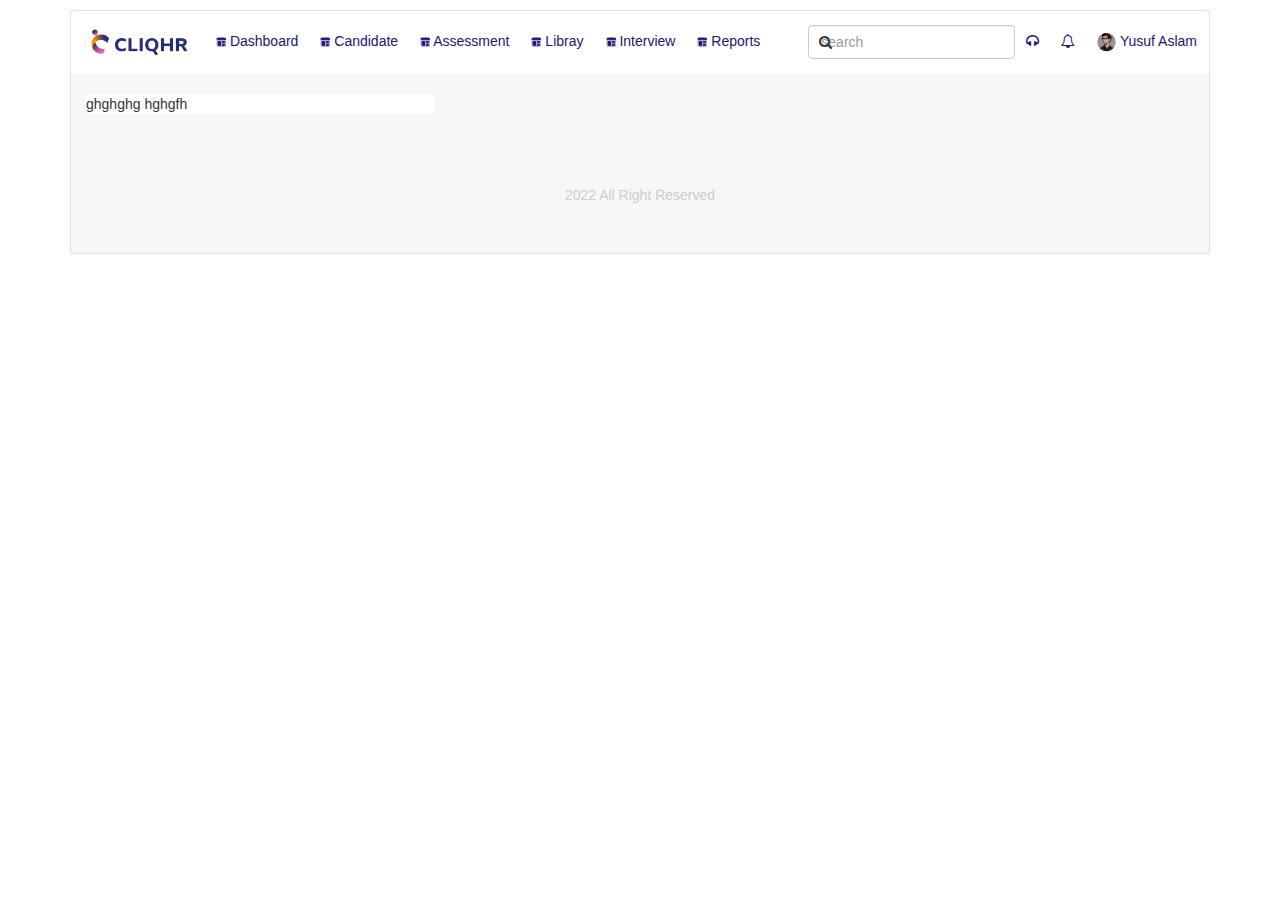
<file: index.html>
<!DOCTYPE html>
<html lang="en">
<head>
    <meta charset="UTF-8">
    <meta http-equiv="X-UA-Compatible" content="IE=edge">
    <meta name="viewport" content="width=device-width, initial-scale=1.0">
    <title>CLIQHR</title>
  <link rel="stylesheet" type="text/css" href="css/style.css">
  <link rel="stylesheet" type="text/css" href="css/bootstrap.min.css">
  <link href="css/font-awesome.css" rel="stylesheet">
  
  <script src="js/jquery.min.js"></script>
  <script src="js/bootstrap.min.js"></script>
  
</head>
<body>
<div class="container">
    <div class="background-bg">
      <nav class="navbar navbar-inverse-cli">
          <div class="navbar-header">
            <button type="button" class="navbar-toggle" data-toggle="collapse" data-target="#myNavbar">
              <span class="icon-bar"></span>
              <span class="icon-bar"></span>
              <span class="icon-bar"></span>                        
            </button>
            <a class="navbar-brand" href="#"><img src="images/logo2.png" alt="logo"/></a>
           
          </div>
          <div class="collapse navbar-collapse" id="myNavbar">
            <ul class="nav navbar-nav">
              <li class="active"><a href="#"><img src="images/das-icon.jpg"> Dashboard</a></li>
              <li class="active"><a href="#"><img src="images/das-icon.jpg"> Candidate</a></li>
              <li class="active"><a href="#"><img src="images/das-icon.jpg"> Assessment</a></li>
              <li class="active"><a href="#"><img src="images/das-icon.jpg"> Libray</a></li>
              <li class="active"><a href="#"><img src="images/das-icon.jpg"> Interview</a></li>
              <li class="active"><a href="#"><img src="images/das-icon.jpg"> Reports</a></li>
              
            </ul>
            
            <ul class="nav navbar-nav navbar-right">
              <li>
                <div class="search">
                <span class="sea-ico"><i class="fa fa-search"></i></span>
                <input type="text" class="form-control" placeholder="search">
              </div>

              </li>
              
              <li><a href="#"><i class="fa fa-headphones" aria-hidden="true"></i></a></li>
              <li><a href="#"><i class="fa fa-bell-o" aria-hidden="true"></i></a></li>
              <li><a href="#"><img src="images/yusuf.jpg"> Yusuf Aslam</a></li>
             
            </ul>
          </div>
      </nav>


  <div class="col-md-4">
    <div class="left-bg">

      ghghghg
      hghgfh
    </div>

  </div>


<div class="mt-5"></div>
<footer>
    <h5>2022 All Right Reserved</h5>
</footer>
    </div>
</div>    
</body>
</html>
</file>
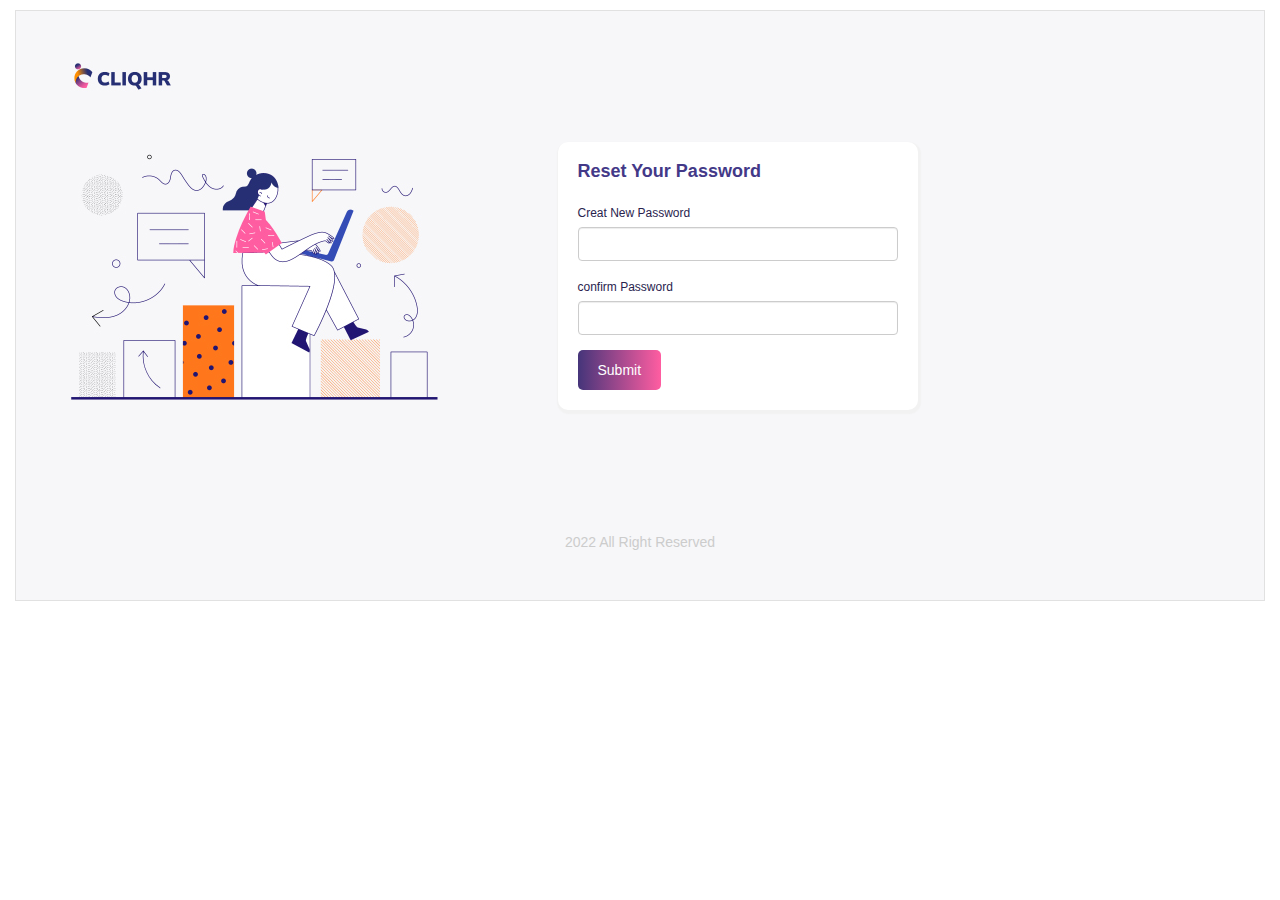
<file: login.html>
<!DOCTYPE html>
<html lang="en">
<head>
    <meta charset="UTF-8">
    <meta http-equiv="X-UA-Compatible" content="IE=edge">
    <meta name="viewport" content="width=device-width, initial-scale=1.0">
    <title>CLIQHR</title>
  <link rel="stylesheet" type="text/css" href="css/style.css">
  <link rel="stylesheet" type="text/css" href="css/bootstrap.min.css">

  <script src="js/bootstrap.min.js"></script>


</head>
<body>
<div class="container-fluid">
    <div class="background-bg">
        <div class="container">
            <div class="header">
                <img src="images/logo.jpg" alt="logo"/>
            </div>
            <div class="row">
                <div class="col-md-5">
                    <img class="img-responsive" src="images/login-img.jpg" alt="login"/>
                </div>
                <div class="col-md-4">
                <div class="login-bg">
            <h2>Reset Your Password</h2>
            <form>
                <div class="form-group">
                    <label for="first-name">Creat New Password</label>
                    <input type="password" class="form-control">
                  </div>
                  <div class="form-group">
                    <label for="first-name">confirm Password</label>
                    <input type="password" class="form-control">
                  </div>
                   <button type="button" class="button">Submit</button>
            </form>
                </div>
                </div>
            </div>
            <!---------- container --------->
        </div>

<div class="mt-5"></div>
<footer>
    <h5>2022 All Right Reserved</h5>
</footer>
    </div>
</div>   
</body>
</html>
</file>
<file: css/style.css>
body{
    margin: 0px;
    padding: 0px;
    background-color: #fafafa;
    font-family: "Arial";
}
.background-bg{
    margin: 10px auto;
    padding: 0px;
    background-color: #f7f7f9;
    border: solid 1px #e1e1e1;
}
.header{
    margin: 0px;
    padding: 50px 0 50px 0;
}
.login-bg{
    margin: 0px;
    padding: 20px;
    background-color: #fff;
    box-shadow: #f2f2f2 1px 2px 1px 2px;
    border-radius: 10px;

}
.login-bg label
{
    color: #29234e;
    font-size: 12px;
    font-weight: normal;
}
.login-bg h2{
    margin: 0px;
    padding: 0px 0 20px 0;
    font-size: 18px;
    font-weight: bold;
    color: #433988;
}
.button{
    margin: 0px;
    padding: 10px 20px 10px 20px;
    border: none;
    border-radius: 5px;
    color: #fff;
background: rgb(255,93,161);
background: linear-gradient(90deg, rgba(69,53,122,1) 0%,  rgba(255,93,161,1) 100%);
}
.mt-5{
    margin-top: 10%;
    padding: 0px;
}
footer h5{
    margin: 0px;
    padding: 0px 0 50px 0;
    text-align: center;
    color: #ccc;
}

.navbar-inverse-cli{
    background-color: #fff;
    border: none;
}
.nav > li > a {
    position: relative;
    display: block;
    padding: 2px 15px;
      padding-top: 2px;
      padding-bottom: 2px;
      font-size: 14px;
      color: #211572;
}
.navbar-brand {
    float: left;
    height: auto!important;
    padding: 15px 15px;
    font-size: 18px;
    line-height: 20px;
}

.nav > li > a:focus, .nav > li > a:hover {
    text-decoration: none;
    color: #ff7d25;

}
.navbar-toggle .icon-bar {
    display: block;
    width: 22px;
    height: 2px;
    border-radius: 1px;
    background-color: #211572!important;
}
.sea-ico{
    margin: 7px 0 0 11px;
    padding: 0px;
    position: absolute;
}
.search{
    margin: 13px 0 0 0;
    padding: 0px;
}
.left-bg{
    margin: 0px;
    padding: 0px;
    background-color:#fff;
}
    
    .nav > li > a {
        position: relative;
        display: block;
        padding: 19px 11px!important;
      
}
</file>
